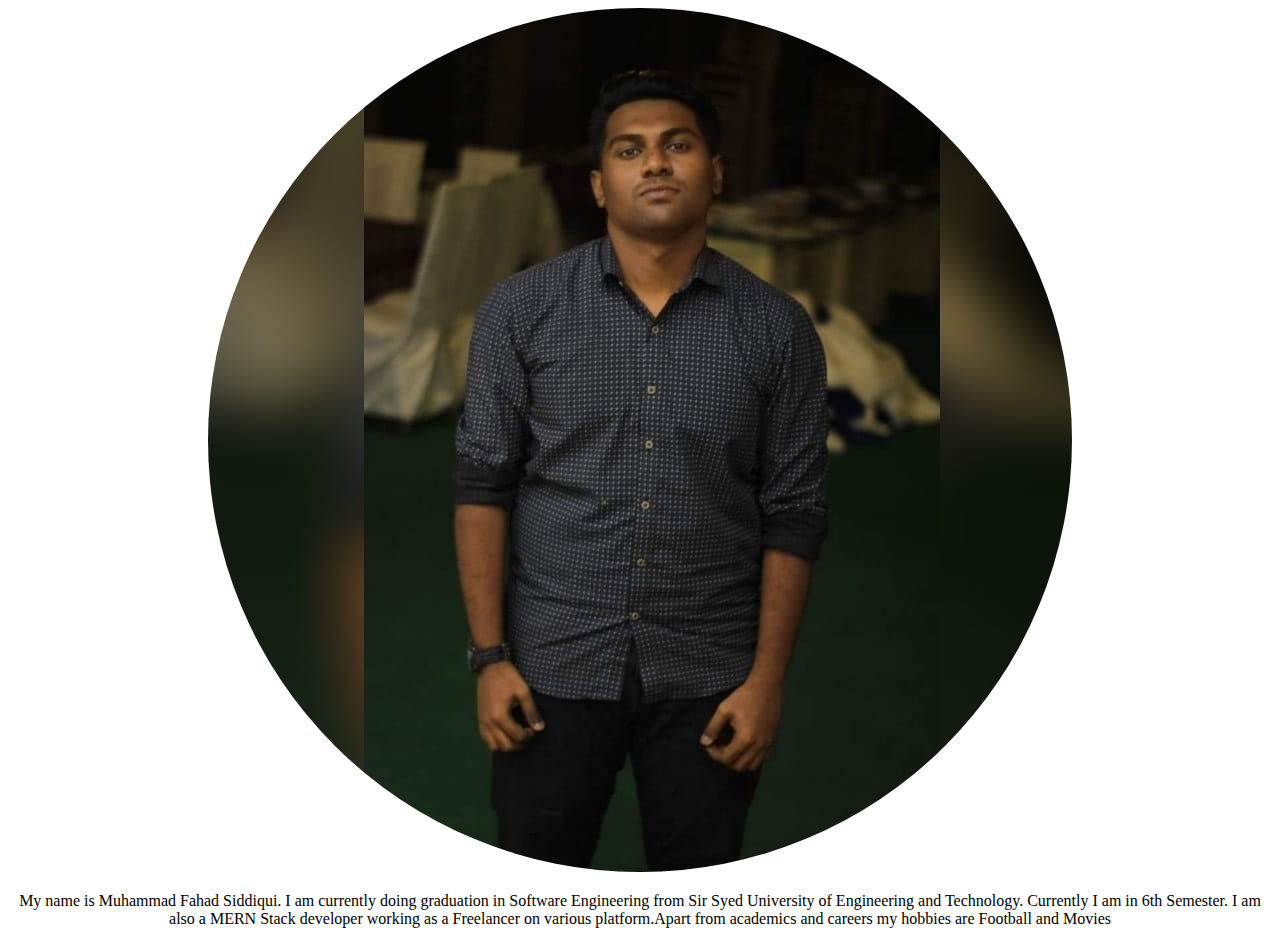
<file: TAsk4/index.html>
<!DOCTYPE html>
<html lang="en">
<head>
    <meta charset="UTF-8">
    <meta http-equiv="X-UA-Compatible" content="IE=edge">
    <meta name="viewport" content="width=device-width, initial-scale=1.0">
    <title>Muhammad Fahad Siddiqui | Lab3</title>
    <link rel="stylesheet" href="input.css">
</head>
<body>
    <div id="main">
<CENter><img src="./img1.jpg" alt="" id="pic">
    <div id="para">
        <p> My name is Muhammad Fahad Siddiqui. I am currently doing graduation in Software Engineering  from Sir Syed University of Engineering and Technology.
        Currently I am in 6th Semester. I am also a MERN Stack developer working as a Freelancer on various platform.Apart from academics and careers my hobbies are Football and Movies
    </p></div></CENter>
    </div>
</body>
</html>
</file>
<file: TAsk4/input.css>
@charset "UTF-8";
/*SASS Variables*/
body {
  background-color:  rgb(181, 150, 211);
}

#pic {
  border-radius: 50%;
  width:  200px;
}

#para {
  font-family:   "Franklin Gothic Medium", "Arial Narrow", Arial, sans-serif;
  color:  rgb(181, 150, 211);
}
/*# sourceMappingURL=input.css.map */
</file>
